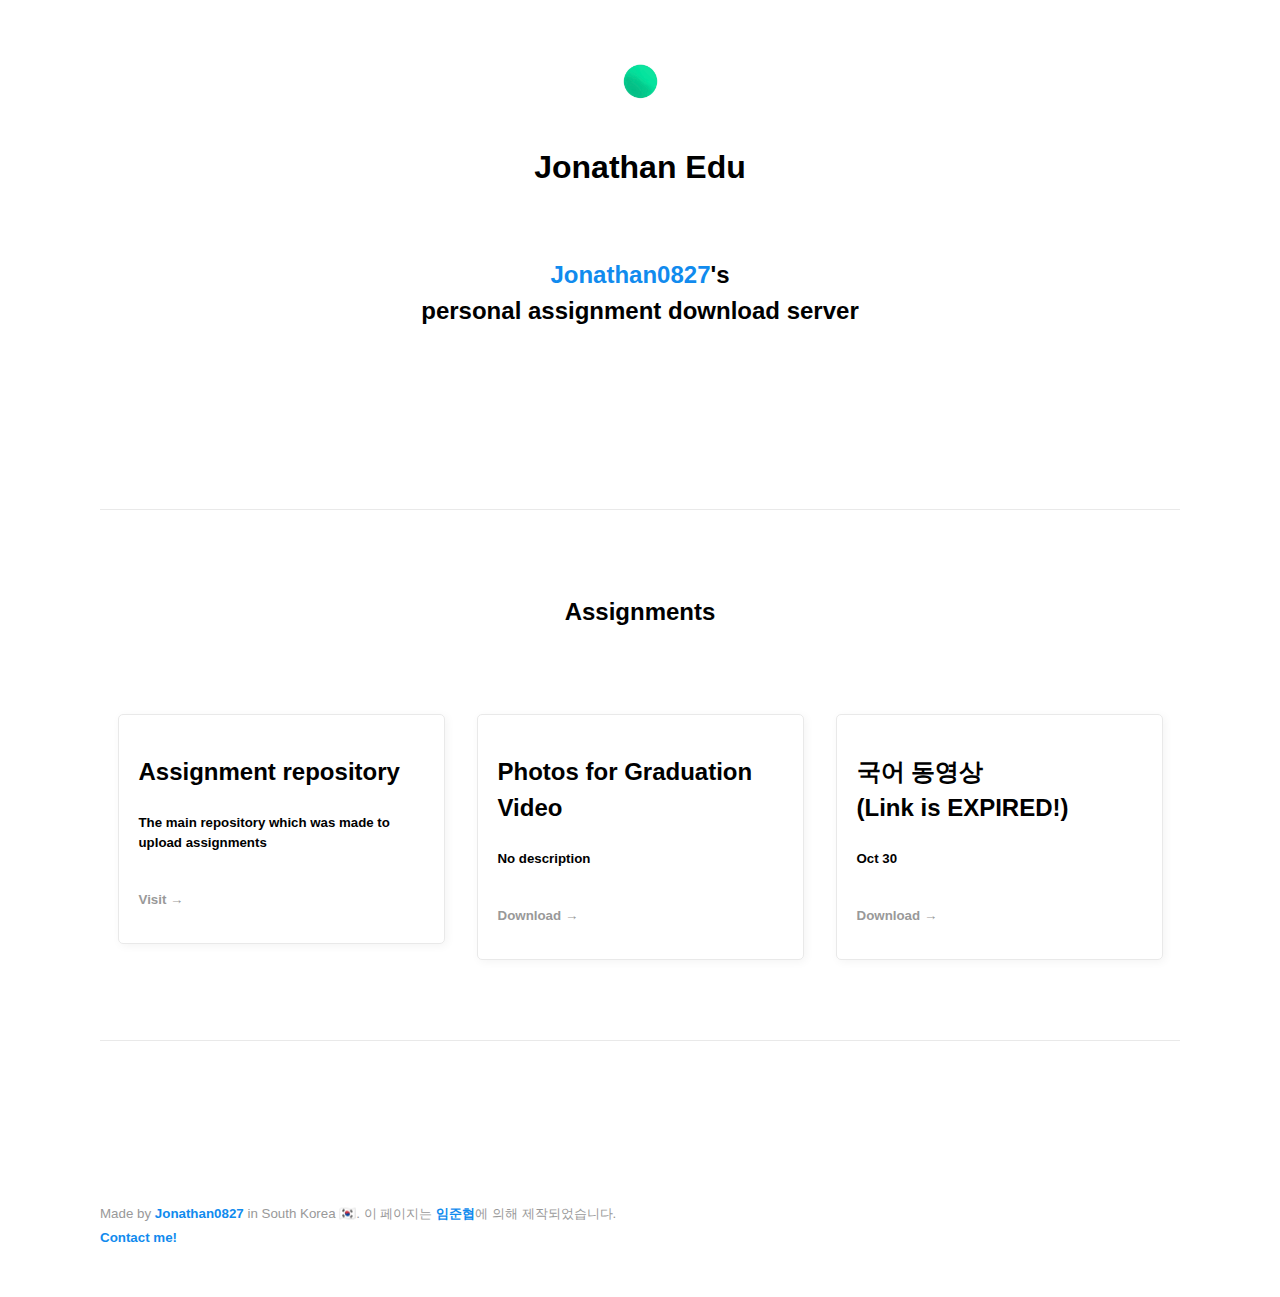
<file: index.html>
<!DOCTYPE html>
<html lang="en">
	<head>
		<link rel="stylesheet" href="style.css" />
		<link rel="stylesheet" href="https://jonathan.kro.kr/aos.css" />
		<title>Jonathan-Edu</title>
		<meta charset="utf-8" />
		<meta
			name="description"
			content="Jonathan's Personal Assignment Download Page"
		/>
		<meta name="author" content="Jonathan0827(임준협)" />
		<meta name="viewport" content="width=device-width, initial-scale=1.0" />
	</head>
	<body>
		<header>
			<nav><img height="35" src="icon.jpeg" /></nav>
			<h1>Jonathan Edu</h1>
			<br />
			<h2>
				<a href="https://github.com/Jonathan0827">Jonathan0827</a>'s
				<div class="hightlight">
					personal assignment download server
				</div>
			</h2>
		</header>
		<main>
			<hr />
			<section>
				<header>
					<h2>Assignments</h2>
				</header>
				<div data-aos="fade-up">
					<aside>
						<h2>Assignment repository</h2>
						<h5>
							The main repository which was made to upload
							assignments
						</h5>
						<a
							href="https://github.com/Jonathan0827/6th-grade-homeworks"
							><p><small>Visit &rarr;</small></p></a
						>
					</aside>
				</div>
				<div data-aos="fade-up">
					<aside>
						<h2>Photos for Graduation Video</h2>
						<h5>No description</h5>
						<a href="gradPhotos.html"
							><p><small>Download &rarr;</small></p></a
						>
					</aside>
				</div>
				<div data-aos="fade-up">
					<aside>
						<h2>
							국어 동영상 <br />
							(Link is EXPIRED!)
						</h2>
						<h5>Oct 30</h5>
						<a href="Oct30.html"
							><p><small>Download &rarr;</small></p></a
						>
					</aside>
				</div>

				<hr />
			</section>
		</main>
		<footer>
			<small>
				Made by
				<a href="https://github.com/jonathan0827/">Jonathan0827</a> in
				South Korea 🇰🇷. 이 페이지는
				<a href="https://github.com/jonathan0827/">임준협</a>에 의해
				제작되었습니다. <br />
				<a href="mailto:junehyeop@icloud.com">Contact me!</a></small
			>
		</footer>
		<script src="https://jonathan.kro.kr/aos.js"></script>
		<script>
			AOS.init();
		</script>
	</body>
</html>
</file>
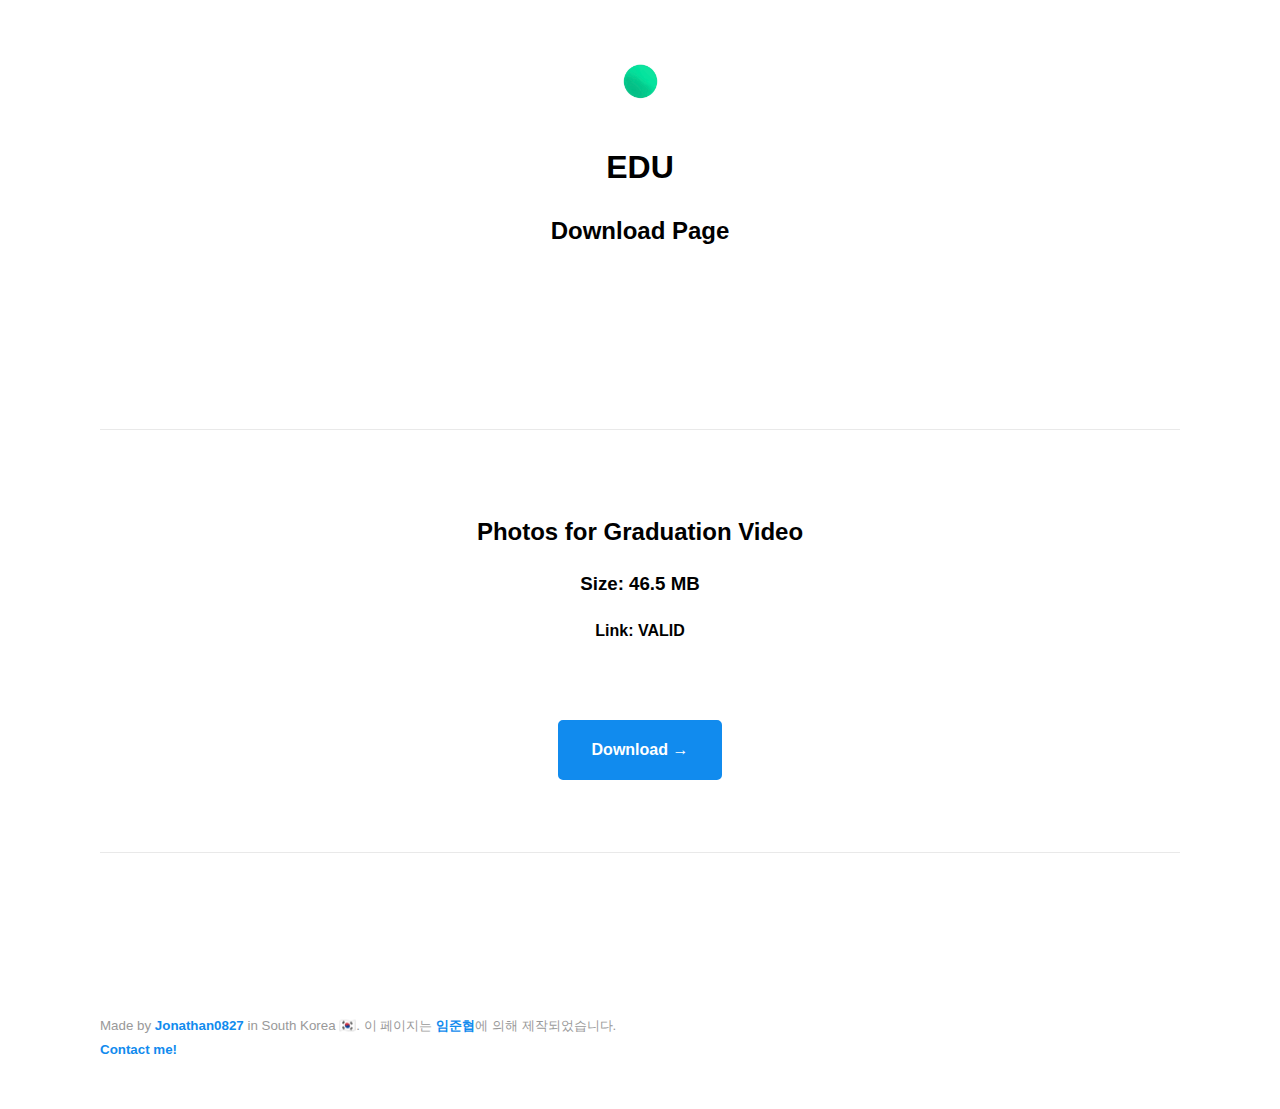
<file: gradPhotos.html>
<!DOCTYPE html>

<html lang="en">
	<head>
		<link rel="stylesheet" href="style.css" />
		<link rel="stylesheet" href="https://jonathan.kro.kr/aos.css" />
		<title>Jonathan-Edu</title>
		<meta charset="utf-8" />
		<meta
			name="description"
			content="Jonathan's Personal Assignment Download Page"
		/>
		<meta name="author" content="Jonathan0827(임준협)" />
		<meta name="viewport" content="width=device-width, initial-scale=1.0" />
	</head>
	<body>
		<header>
			<nav>
				<a href="index.html"><img height="35" src="icon.jpeg" /></a>
			</nav>
			<h1>EDU</h1>
			<h2>Download Page</h2>
		</header>
		<main>
			<hr />
			<section>
				<header data-aos="fade-up">
					<h2>Photos for Graduation Video</h2>
					<h3>Size: 46.5 MB</h3>

					<h4>Link: VALID</h4>
				</header>
				<a
					href="https://github.com/Jonathan0827/edu/releases/download/Photos/ThePhotos.zip"
					><button>Download &rarr;</button>
				</a>
				<div data-aos="fade-up"></div>

				<hr />
			</section>
		</main>
		<footer>
			<small>
				Made by
				<a href="https://github.com/jonathan0827/">Jonathan0827</a> in
				South Korea 🇰🇷. 이 페이지는
				<a href="https://github.com/jonathan0827/">임준협</a>에 의해
				제작되었습니다. <br />
				<a href="mailto:junehyeop@icloud.com">Contact me!</a></small
			>
		</footer>
		<script src="https://jonathan.kro.kr/aos.js"></script>
		<script>
			AOS.init();
		</script>
	</body>
</html>
</file>
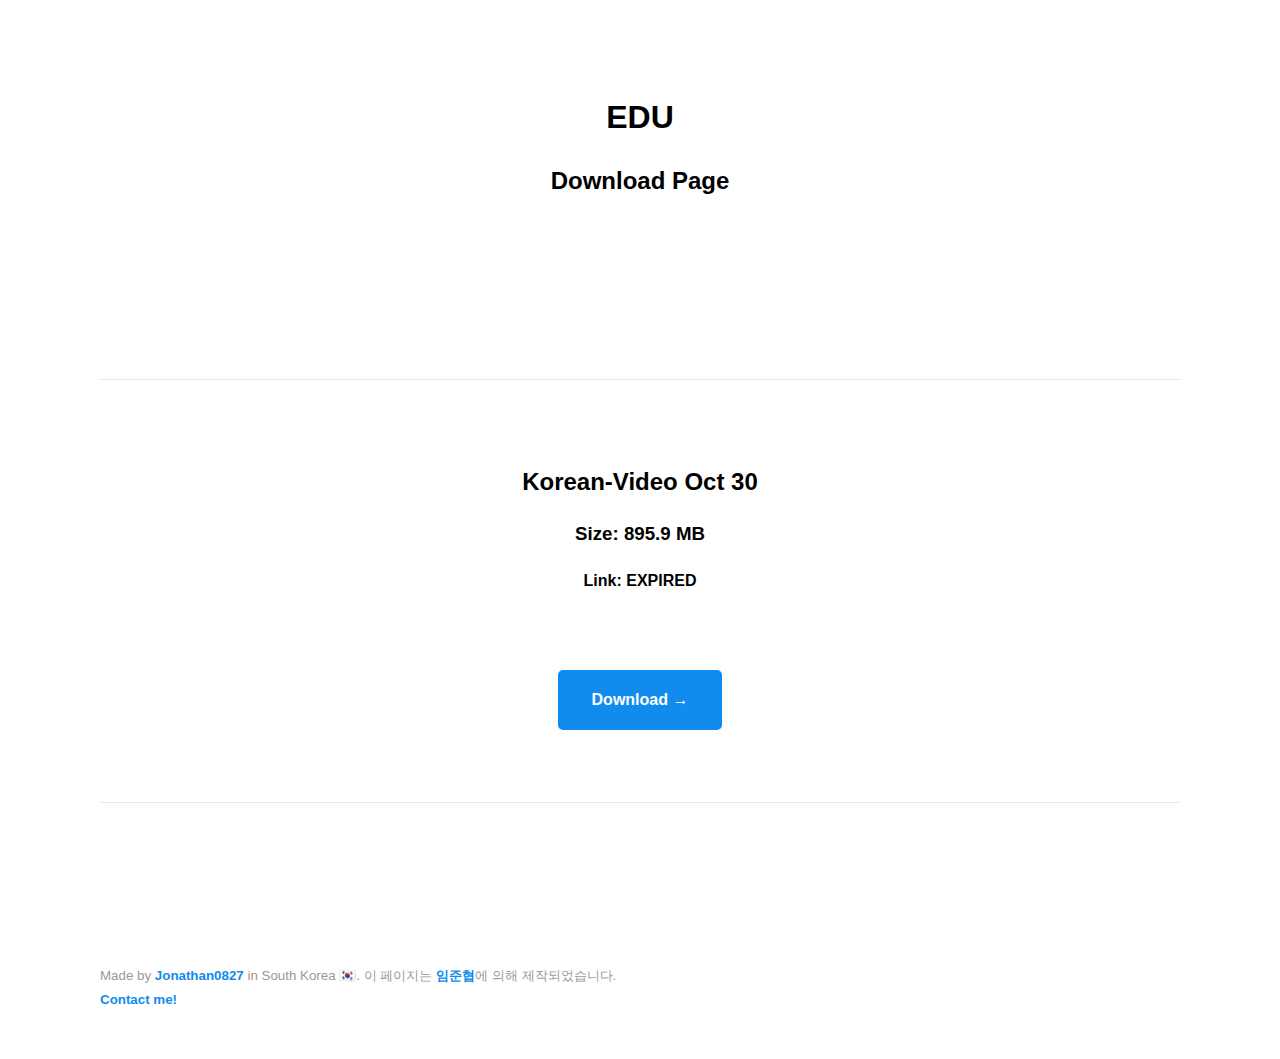
<file: Oct30.html>
<!DOCTYPE html>
<html lang="en">
	<head>
		<link rel="stylesheet" href="style.css">
                <link rel="stylesheet" href="https://jonathan.kro.kr/aos.css">
<title>Jonathan-Edu</title>
<meta charset="utf-8">
<meta name="description" content="Jonathan's Personal Assignment Download Page">
<meta name="author" content="Jonathan0827(임준협)">
<meta name="viewport" content="width=device-width, initial-scale=1.0">
	</head>
	<body>
		<header>
      	<nav><a href="index.html"<img height=35 src="icon.jpeg"></a></nav>
			<h1>EDU</h1>
      <h2>
Download Page
</h2>

		</header>
		<main>
			<hr />
			<section>
				<header data-aos="fade-up">
					<h2>Korean-Video Oct 30</h2>
          <h3>
             Size: 895.9 MB
          </h3>
          
<h4>Link: EXPIRED</h4>
				</header>
<a href="https://share.icloud.com/photos/0a1vYQZdhKTz28R29aFqu4-Qg"><button>Download &rarr;</button> </a>
				<div data-aos="fade-up">
					
				</div>

				<hr />
			</section>
			</main>
<footer>
<small> Made by <a href="https://github.com/jonathan0827/">Jonathan0827</a> in South Korea 🇰🇷.    이 페이지는 <a href="https://github.com/jonathan0827/">임준협</a>에 의해 제작되었습니다. <br> <a href="mailto:junehyeop@icloud.com">Contact me!</a></small>
</footer>
		<script src="https://jonathan.kro.kr/aos.js"></script>
		<script>
			AOS.init();
		</script>
	</body>
</html>
</file>
<file: style.css>
.fade-in {
	display: inline-block;
	animation: fadein 1s;
	-moz-animation: fadein 1s; /* Firefox */
	-webkit-animation: fadein 1s; /* Safari and Chrome */
	-o-animation: fadein 1s; /* Opera */
}
div {
	cursor: pointer;
}
div:hover .highlight:after {
	width: 100%;
}
.highlight {
	display: inline-block;
	position: relative;
}
.highlight:after {
	content: "";
	width: 0;
	height: 10px;
	display: inline-block;
	background: #d9fcdb;
	position: absolute;
	bottom: 0;
	left: 0;
	z-index: -1;
	transition: 0.2s all;
}
html {
	scroll-behavior: smooth;
}
@keyframes fadein {
	from {
		opacity: 0;
	}
	to {
		opacity: 1;
	}
}
@-moz-keyframes fadein {
	/* Firefox */
	from {
		opacity: 0;
	}
	to {
		opacity: 1;
	}
}
@-webkit-keyframes fadein {
	/* Safari and Chrome */
	from {
		opacity: 0;
	}
	to {
		opacity: 1;
	}
}
@-o-keyframes fadein {
	/* Opera */
	from {
		opacity: 0;
	}
	to {
		opacity: 1;
	}
}
progress {
	-webkit-appearance: none;
	appearance: none;
	position: relative;
	width: 70%;
	height: 20px;
	background-color: #eee;
	border-radius: 5px;
	overflow: hidden;
}
:root {
	--active-brightness: 0.85;
	--border-radius: 5px;
	--box-shadow: 2px 2px 10px;
	--color: #118bee;
	--color-accent: #118bee15;
	--color-bg: #fff;
	--color-bg-secondary: #e9e9e9;
	--color-link: #118bee;
	--color-secondary: #920de9;
	--color-secondary-accent: #920de90b;
	--color-shadow: #f4f4f4;
	--color-table: #118bee;
	--color-text: #000;
	--color-text-secondary: #999;
	--font-family: -apple-system, BlinkMacSystemFont, "Segoe UI", Roboto,
		Oxygen-Sans, Ubuntu, Cantarell, "Helvetica Neue", sans-serif;
	--hover-brightness: 1.2;
	--justify-important: center;
	--justify-normal: left;
	--line-height: 1.5;
	--width-card: 285px;
	--width-card-medium: 460px;
	--width-card-wide: 800px;
	--width-content: 1080px;
}

/* Layout */
article aside {
	background: var(--color-secondary-accent);
	border-left: 4px solid var(--color-secondary);
	padding: 0.01rem 0.8rem;
}

body {
	background: var(--color-bg);
	color: var(--color-text);
	font-family: var(--font-family);
	line-height: var(--line-height);
	margin: 0;
	overflow-x: hidden;
	padding: 0;
}

footer,
header,
main {
	margin: 0 auto;
	max-width: var(--width-content);
	padding: 3rem 1rem;
}

hr {
	background-color: var(--color-bg-secondary);
	border: none;
	height: 1px;
	margin: 4rem 0;
	width: 100%;
}

section {
	display: flex;
	flex-wrap: wrap;
	justify-content: var(--justify-important);
}

section img,
article img {
	max-width: 100%;
}

section pre {
	overflow: auto;
}

section aside {
	border: 1px solid var(--color-bg-secondary);
	border-radius: var(--border-radius);
	box-shadow: var(--box-shadow) var(--color-shadow);
	margin: 1rem;
	padding: 1.25rem;
	width: var(--width-card);
}

section aside:hover {
	box-shadow: var(--box-shadow) var(--color-bg-secondary);
}

[hidden] {
	display: none;
}

/* Headers */
article header,
div header,
main header {
	padding-top: 0;
}

header {
	text-align: var(--justify-important);
}

header a b,
header a em,
header a i,
header a strong {
	margin-left: 0.5rem;
	margin-right: 0.5rem;
}

header nav img {
	margin: 1rem 0;
}

section header {
	padding-top: 0;
	width: 100%;
}

/* Nav */
nav {
	align-items: center;
	font-weight: bold;
	justify-content: space-between;

	top: 1%;
	background: #ffffff;
}

nav ul {
	list-style: none;
	padding: 0;
}

nav ul li {
	display: inline-block;
	margin: 0 0.5rem;
	position: relative;
	text-align: left;
}

/* Nav Dropdown */
nav ul li:hover ul {
	display: block;
}

nav ul li ul {
	background: var(--color-bg);
	border: 1px solid var(--color-bg-secondary);
	border-radius: var(--border-radius);
	box-shadow: var(--box-shadow) var(--color-shadow);
	display: none;
	height: auto;
	left: -2px;
	padding: 0.5rem 1rem;
	position: absolute;
	top: 1.7rem;
	white-space: nowrap;
	width: auto;
	z-index: 1;
}
nav img {
	top: 1%;
}
nav ul li ul::before {
	/* fill gap above to make mousing over them easier */
	content: "";
	position: absolute;
	left: 0;
	right: 0;
	top: -0.5rem;
	height: 0.5rem;
}

nav ul li ul li,
nav ul li ul li a {
	display: block;
}

/* Typography */
code,
samp {
	background-color: var(--color-accent);
	border-radius: var(--border-radius);
	color: var(--color-text);
	display: inline-block;
	margin: 0 0.1rem;
	padding: 0 0.5rem;
}

details {
	margin: 1.3rem 0;
}

details summary {
	font-weight: bold;
	cursor: pointer;
}

h1,
h2,
h3,
h4,
h5,
h6 {
	line-height: var(--line-height);
}

mark {
	padding: 0.1rem;
}

ol li,
ul li {
	padding: 0.2rem 0;
}

p {
	margin: 0.75rem 0;
	padding: 0;
	width: 100%;
}

pre {
	margin: 1rem 0;
	max-width: var(--width-card-wide);
	padding: 1rem 0;
}

pre code,
pre samp {
	display: block;
	max-width: var(--width-card-wide);
	padding: 0.5rem 2rem;
	white-space: pre-wrap;
}

small {
	color: var(--color-text-secondary);
}

sup {
	background-color: var(--color-secondary);
	border-radius: var(--border-radius);
	color: var(--color-bg);
	font-size: xx-small;
	font-weight: bold;
	margin: 0.2rem;
	padding: 0.2rem 0.3rem;
	position: relative;
	top: -2px;
}

/* Links */
a {
	color: var(--color-link);
	display: inline-block;
	font-weight: bold;
	text-decoration: none;
}

a:active {
	filter: brightness(var(--active-brightness));
	text-decoration: underline;
}

a:hover {
	filter: brightness(var(--hover-brightness));
	text-decoration: underline;
}

a b,
a em,
a i,
a strong,
button {
	border-radius: var(--border-radius);
	display: inline-block;
	font-size: medium;
	font-weight: bold;
	line-height: var(--line-height);
	margin: 0.5rem 0;
	padding: 1rem 2rem;
}

button {
	font-family: var(--font-family);
}

button:active {
	filter: brightness(var(--active-brightness));
}

button:hover {
	cursor: pointer;
	filter: brightness(var(--hover-brightness));
}

a b,
a strong,
button {
	background-color: var(--color-link);
	border: 2px solid var(--color-link);
	color: var(--color-bg);
}

a em,
a i {
	border: 2px solid var(--color-link);
	border-radius: var(--border-radius);
	color: var(--color-link);
	display: inline-block;
	padding: 1rem 2rem;
}

article aside a {
	color: var(--color-secondary);
}

/* Images */
figure {
	margin: 0;
	padding: 0;
}

figure img {
	max-width: 100%;
}

figure figcaption {
	color: var(--color-text-secondary);
}

/* Forms */

button:disabled,
input:disabled {
	background: var(--color-bg-secondary);
	border-color: var(--color-bg-secondary);
	color: var(--color-text-secondary);
	cursor: not-allowed;
}

button[disabled]:hover {
	filter: none;
}

form {
	border: 1px solid var(--color-bg-secondary);
	border-radius: var(--border-radius);
	box-shadow: var(--box-shadow) var(--color-shadow);
	display: block;
	max-width: var(--width-card-wide);
	min-width: var(--width-card);
	padding: 1.5rem;
	text-align: var(--justify-normal);
}

form header {
	margin: 1.5rem 0;
	padding: 1.5rem 0;
}

input,
label,
select,
textarea {
	display: block;
	font-size: inherit;
	max-width: var(--width-card-wide);
}

input[type="checkbox"],
input[type="radio"] {
	display: inline-block;
}

input[type="checkbox"] + label,
input[type="radio"] + label {
	display: inline-block;
	font-weight: normal;
	position: relative;
	top: 1px;
}

input,
select,
textarea {
	border: 1px solid var(--color-bg-secondary);
	border-radius: var(--border-radius);
	margin-bottom: 1rem;
	padding: 0.4rem 0.8rem;
}

input[readonly],
textarea[readonly] {
	background-color: var(--color-bg-secondary);
}

label {
	font-weight: bold;
	margin-bottom: 0.2rem;
}

/* Tables */
table {
	border: 1px solid var(--color-bg-secondary);
	border-radius: var(--border-radius);
	border-spacing: 0;
	display: inline-block;
	max-width: 100%;
	overflow-x: auto;
	padding: 0;
	white-space: nowrap;
}

table td,
table th,
table tr {
	padding: 0.4rem 0.8rem;
	text-align: var(--justify-important);
}

table thead {
	background-color: var(--color-table);
	border-collapse: collapse;
	border-radius: var(--border-radius);
	color: var(--color-bg);
	margin: 0;
	padding: 0;
}

table thead th:first-child {
	border-top-left-radius: var(--border-radius);
}

table thead th:last-child {
	border-top-right-radius: var(--border-radius);
}

table thead th:first-child,
table tr td:first-child {
	text-align: var(--justify-normal);
}

table tr:nth-child(even) {
	background-color: var(--color-accent);
}

/* Quotes */
blockquote {
	display: block;
	font-size: x-large;
	line-height: var(--line-height);
	margin: 1rem auto;
	max-width: var(--width-card-medium);
	padding: 1.5rem 1rem;
	text-align: var(--justify-important);
}

blockquote footer {
	color: var(--color-text-secondary);
	display: block;
	font-size: small;
	line-height: var(--line-height);
	padding: 1.5rem 0;
}
</file>
